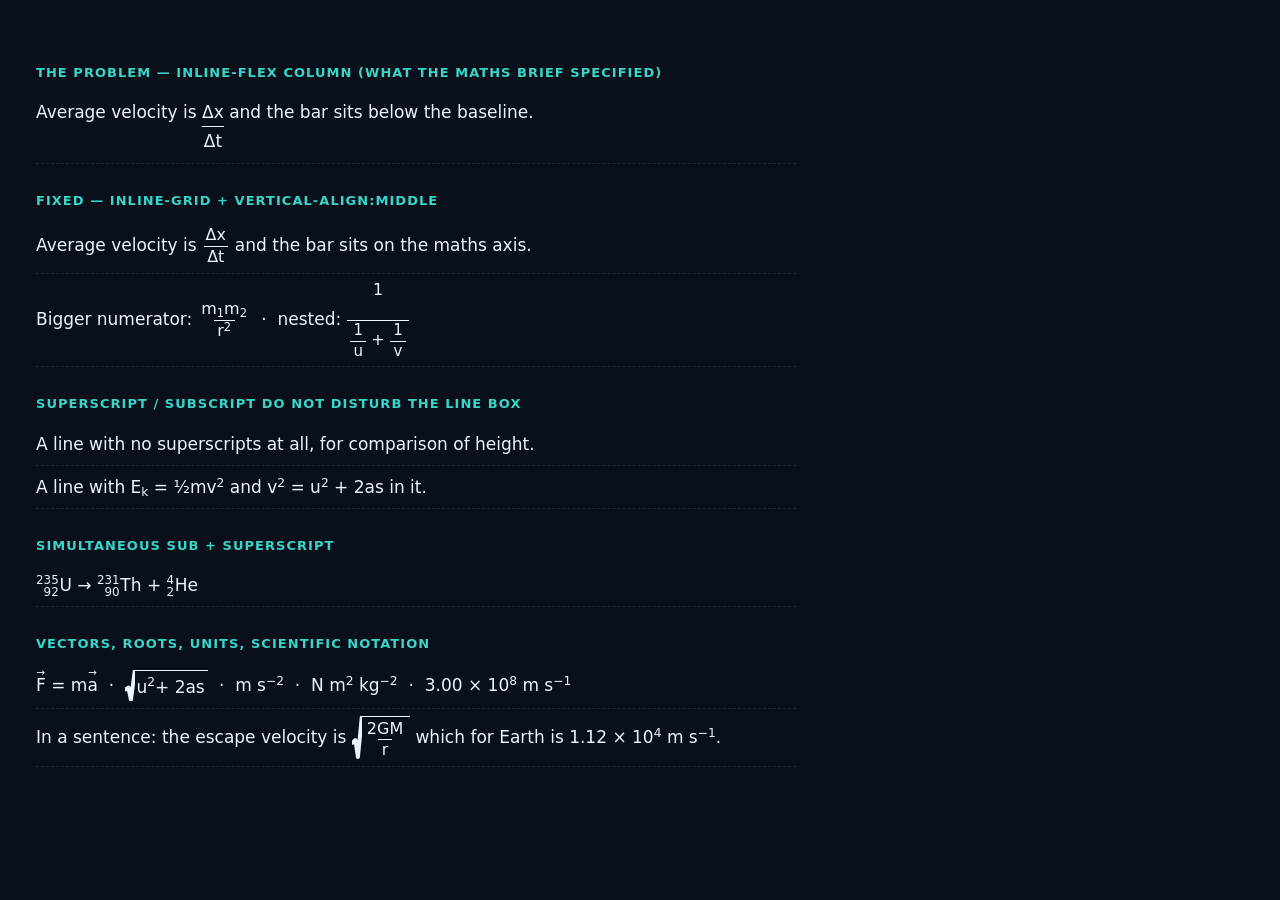
<file: docs/notation-reference.html>
<!doctype html>
<!-- Reference for PHYSICS-BRIEF.md section 6. Open this file in a browser.

     The first row is what the maths briefs specified and is deliberately WRONG: the
     fraction bar lands 13.7px below the maths axis at 17px text, about 1.5x the
     x-height. Everything below it is the fixed version, measured at 0.01px off.

     This page is the fixture for the notation alignment test described in section 6.4.
-->
<meta charset="utf-8">
<title>notation alignment probe</title>
<style>
  body{ background:#0a0f1c; color:#eef3ff; font-family:"Segoe UI",system-ui,sans-serif;
        font-size:17px; line-height:1.65; padding:28px; max-width:760px; }
  h3{ color:#39d6c8; font-size:13px; text-transform:uppercase; letter-spacing:.08em; margin:26px 0 8px; }
  .row{ padding:7px 0; border-bottom:1px dashed rgba(255,255,255,.10); }

  /* ---------- BAD: what the maths brief told them to build ---------- */
  .bad-frac{ display:inline-flex; flex-direction:column; text-align:center; }
  .bad-frac > span:last-child{ border-top:1px solid currentColor; }

  /* ---------- GOOD ---------- */

  /* A fraction is a two-row inline-grid whose vertical midpoint IS the bar, so
     `vertical-align: middle` lands the bar on the maths axis of the surrounding
     text. CSS defines `middle` as (baseline + half the parent's x-height), which is
     the maths axis by definition — so this stays correct at any font size, in any
     font, without a magic offset. */
  .frac{
    display:inline-grid;
    grid-template-rows:1fr 1fr;
    justify-items:center;
    vertical-align:middle;
    font-size:.94em;
    line-height:1.12;
    /* Keep the two halves symmetric about the bar, or the midpoint drifts off it. */
    text-align:center;
  }
  .frac > .num{ padding:0 .22em .06em; }
  .frac > .den{ padding:.06em .22em 0; border-top:.075em solid currentColor; }

  /* Superscript and subscript with `position:relative`, NOT `vertical-align:super`.
     The vertical-align keywords grow the line box, so a line containing v² sits
     further from its neighbours than one that doesn't — ragged paragraphs and a
     jumping question card. `position:relative` shifts the glyph and leaves the line
     box alone. */
  .sup, .sub{ font-size:.72em; position:relative; line-height:0; }
  .sup{ top:-.46em; }
  .sub{ top: .26em; }

  /* Simultaneous superscript + subscript, e.g. nuclear notation. Two rows, right
     aligned against the symbol, and the same `vertical-align:middle` trick so the
     pair straddles the maths axis. */
  .updown{
    display:inline-grid; grid-template-rows:1fr 1fr; justify-items:end;
    vertical-align:middle; font-size:.7em; line-height:1.05; margin-right:.06em;
  }

  /* Vector: an overbar arrow that scales with the glyph and never collides with it. */
  .vec{ position:relative; white-space:nowrap; }
  .vec::after{
    content:"→"; position:absolute; left:50%; transform:translateX(-50%);
    top:-.72em; font-size:.62em; line-height:1; pointer-events:none;
  }

  /* Square root. The body must be its own BOX, not a run of inline text, or the
     overline is drawn at the line-box top and slices through anything tall inside it
     (a fraction under the radical gets a strikethrough). inline-flex + align-items:
     stretch also lets the radical grow to match, which it must for v = sqrt(2GM/r). */
  .sqrt{ display:inline-flex; align-items:stretch; vertical-align:middle; white-space:nowrap; }
  /* The radical is an SVG, not the U+221A glyph. A glyph is a fixed size, so over a
     fraction it sits at the bottom and the overline starts in mid-air above it. With
     preserveAspectRatio="none" the SVG stretches to whatever height the flex line is,
     so the hook always meets the bar. */
  /* The svg is absolutely positioned inside the stretched box. `height:100%` on it
     directly resolves against an AUTO height, which is indeterminate — Chromium then
     falls back to the SVG default of 150px and the radical towers over the line. */
  .sqrt > .rad{ position:relative; width:.6em; align-self:stretch; }
  .sqrt > .rad svg{ position:absolute; inset:0; width:100%; height:100%; }
  .sqrt > .body{
    border-top:.07em solid currentColor;
    padding:.14em .2em 0 .08em;
    display:flex; align-items:center;
  }

  .unit{ white-space:nowrap; }
  .probe{ display:inline-block; width:0; height:1ex; vertical-align:baseline; }
</style>

<h3>The problem — inline-flex column (what the maths brief specified)</h3>
<div class="row" id="bad">
  Average velocity is <span class="bad-frac"><span>&Delta;x</span><span>&Delta;t</span></span>
  and the bar sits below the baseline.
</div>

<h3>Fixed — inline-grid + vertical-align:middle</h3>
<div class="row" id="good">
  Average velocity is <span class="frac" id="f1"><span class="num">&Delta;x</span><span class="den">&Delta;t</span></span>
  and the bar sits on the maths axis.
</div>
<div class="row">
  Bigger numerator: <span class="frac"><span class="num">m<span class="sub">1</span>m<span class="sub">2</span></span><span class="den">r<span class="sup">2</span></span></span>
  &nbsp;·&nbsp; nested: <span class="frac"><span class="num">1</span><span class="den"><span class="frac"><span class="num">1</span><span class="den">u</span></span> + <span class="frac"><span class="num">1</span><span class="den">v</span></span></span></span>
</div>

<h3>Superscript / subscript do not disturb the line box</h3>
<div class="row" id="plain">A line with no superscripts at all, for comparison of height.</div>
<div class="row" id="withsup">A line with E<span class="sub">k</span> = &frac12;mv<span class="sup">2</span> and v<span class="sup">2</span> = u<span class="sup">2</span> + 2as in it.</div>

<h3>Simultaneous sub + superscript</h3>
<div class="row">
  <span class="updown"><span>235</span><span>92</span></span>U &rarr;
  <span class="updown"><span>231</span><span>90</span></span>Th +
  <span class="updown"><span>4</span><span>2</span></span>He
</div>

<h3>Vectors, roots, units, scientific notation</h3>
<div class="row">
  <span class="vec">F</span> = m<span class="vec">a</span> &nbsp;·&nbsp;
  <span class="sqrt"><span class="rad"><svg viewBox="0 0 12 100" preserveAspectRatio="none" aria-hidden="true"><path d="M0.5,62 L4,56 L7,95 L11.5,3" fill="none" stroke="currentColor" stroke-width="4" vector-effect="non-scaling-stroke" stroke-linecap="round" stroke-linejoin="round"/></svg></span><span class="body">u<span class="sup">2</span> + 2as</span></span> &nbsp;·&nbsp;
  <span class="unit">m s<span class="sup">&minus;2</span></span> &nbsp;·&nbsp;
  <span class="unit">N m<span class="sup">2</span> kg<span class="sup">&minus;2</span></span> &nbsp;·&nbsp;
  3.00 &times; 10<span class="sup">8</span> <span class="unit">m s<span class="sup">&minus;1</span></span>
</div>
<div class="row">
  In a sentence: the escape velocity is <span class="sqrt"><span class="rad"><svg viewBox="0 0 12 100" preserveAspectRatio="none" aria-hidden="true"><path d="M0.5,62 L4,56 L7,95 L11.5,3" fill="none" stroke="currentColor" stroke-width="4" vector-effect="non-scaling-stroke" stroke-linecap="round" stroke-linejoin="round"/></svg></span><span class="body"><span class="frac"><span class="num">2GM</span><span class="den">r</span></span></span></span>
  which for Earth is 1.12 &times; 10<span class="sup">4</span> <span class="unit">m s<span class="sup">&minus;1</span></span>.
</div>
</file>
